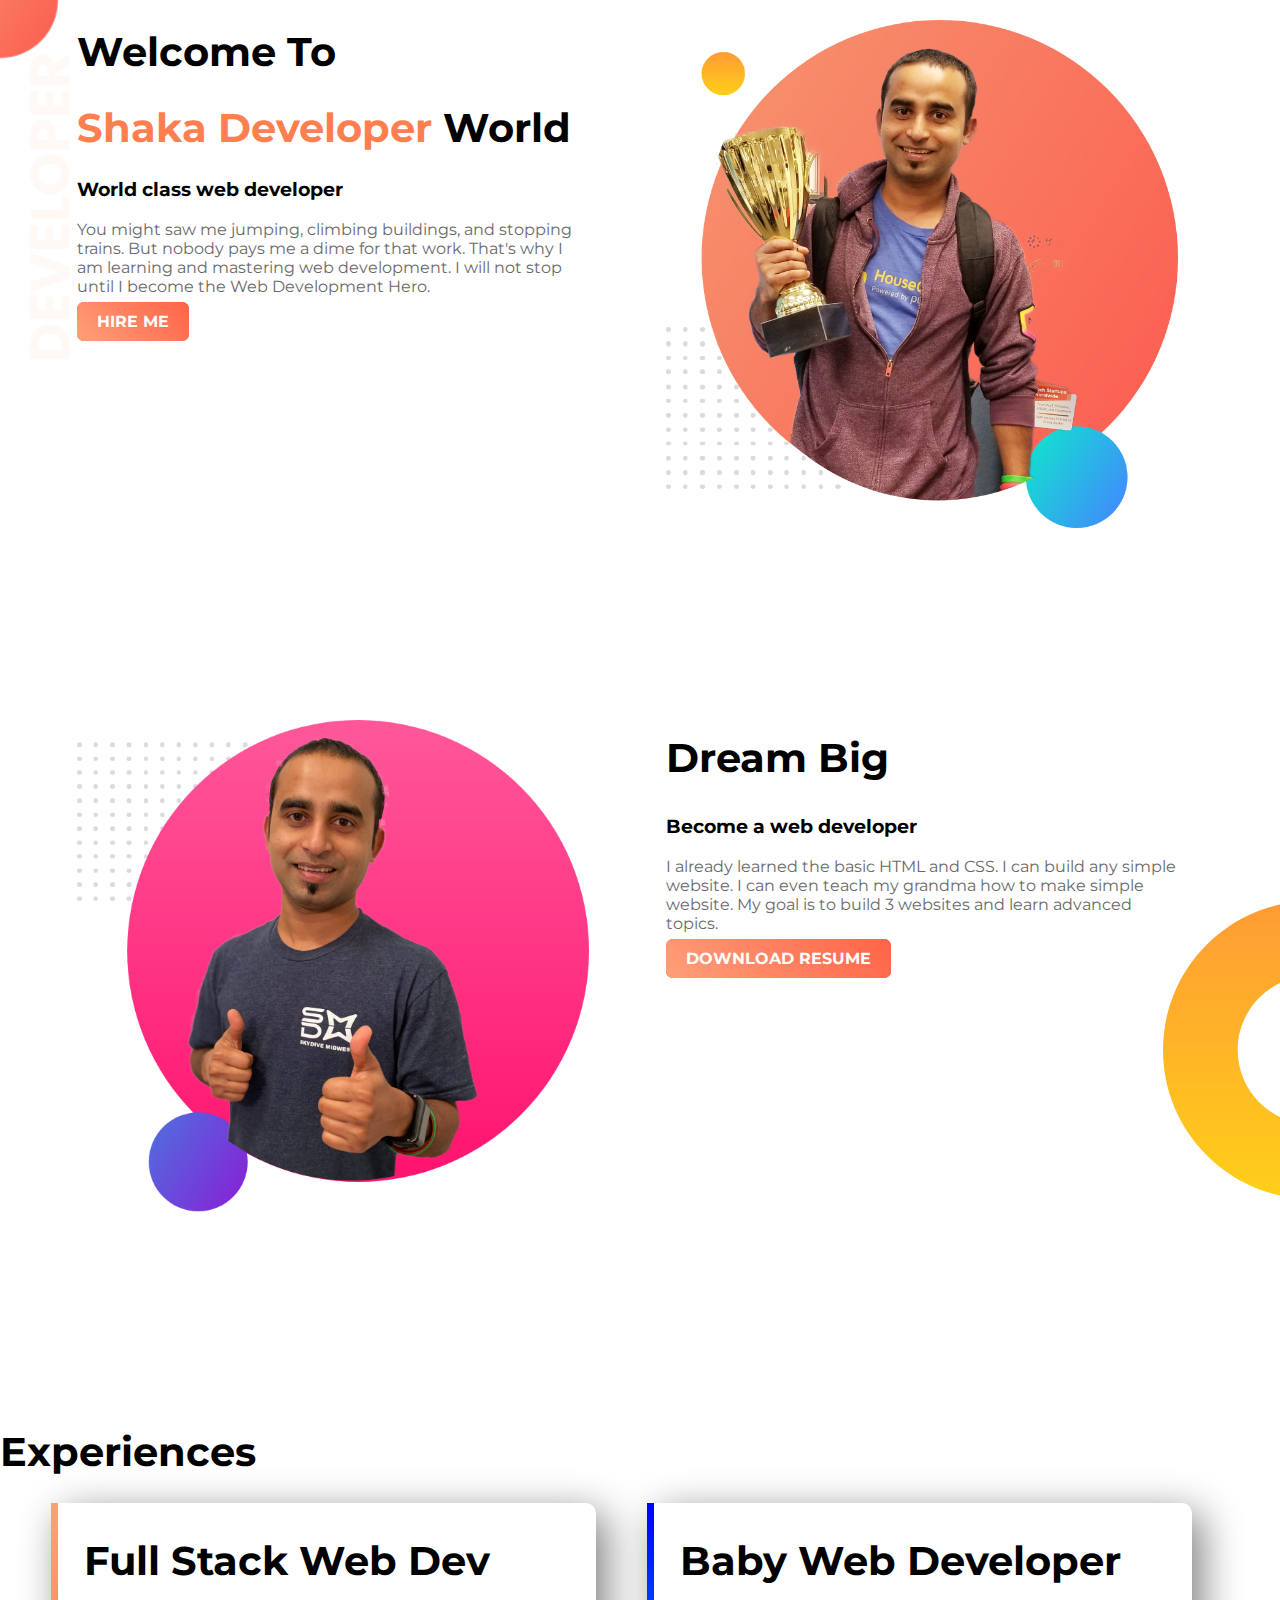
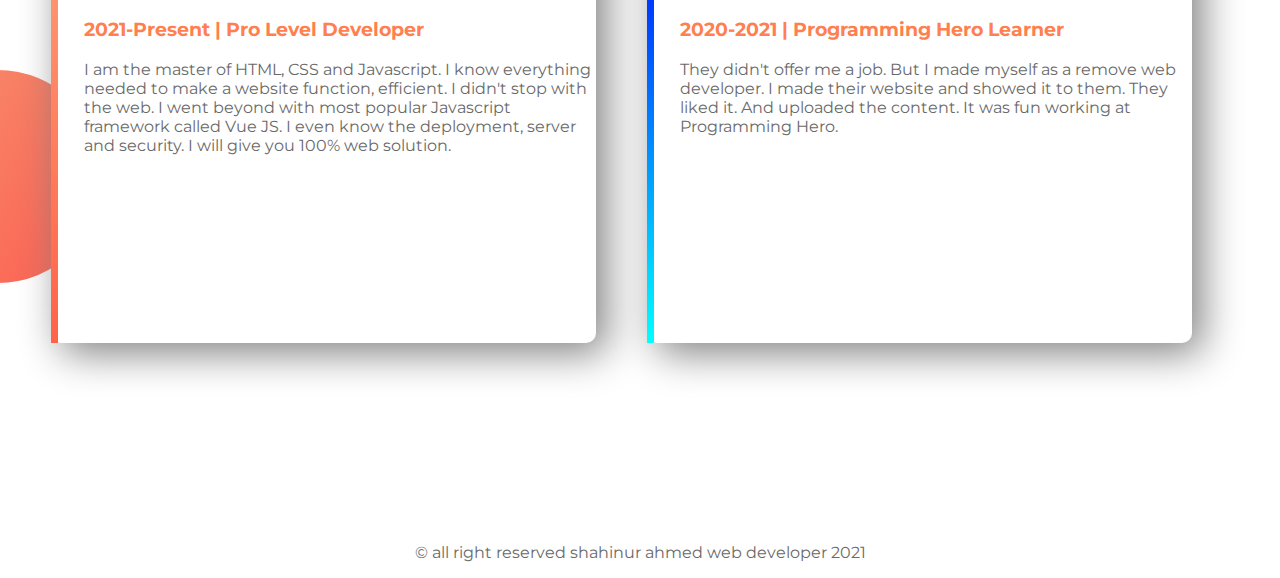
<file: index.html>
<!DOCTYPE html>
<html lang="en">
<head>
    <meta charset="UTF-8">
    <meta http-equiv="X-UA-Compatible" content="IE=edge">
    <meta name="viewport" content="width=device-width, initial-scale=1.0">
    <link rel="preconnect" href="https://fonts.gstatic.com">
<link href="https://fonts.googleapis.com/css2?family=Montserrat&display=swap" rel="stylesheet">
<link rel="stylesheet" href="style.css">
    <title>shaka portfolio</title>
</head>
<body>
    <section class="top-banner">
         <div class="half-sec">
        <h1>Welcome To</h1>
        <h1><span class="orange-highlight" >Shaka Developer</span> World</h1>
        <h3>World class web developer</h3>
        <p>You might saw me jumping, climbing buildings, and stopping trains. But nobody pays me a dime for that work. That's why I am learning and mastering web development. I will not stop until I become the Web Development Hero.</p>
        <a class="link-button" target="_blank" href=""> HIRE ME </a>
    </div>
    
    <div class="half-sec"><img src="images/jhankar.png" alt=""></div>
</section>
<section class="dream-area">
    <div class="half-sec"><img src="images/jhankar2.png" alt=""></div>
    <div class="half-sec">
   <h2>Dream Big</h2>
   <h3>Become a web developer</h3>
   <p>I already learned the basic HTML and CSS. I can build any simple website. I can even teach my grandma how to make simple website. My goal is to build 3 websites and learn advanced topics.</p>
   <a target="_blank" class="link-button" href=""> DOWNLOAD RESUME </a>
</div>
</section>
<section class="experience-area">
    <h1>Experiences</h1>
    <div id="full-web" class="half-sec single-experience">
    <h2>Full Stack Web Dev</h2>
    <h3 class="orange-highlight">2021-Present | Pro Level Developer</h3>
    <p>I am the master of HTML, CSS and Javascript. I know everything needed to make a website function, efficient. I didn't stop with the web. I went beyond with most popular Javascript framework called Vue JS. I even know the deployment, server and security. I will give you 100% web solution.</p>
    </div>

    <div id="baby-web" class="half-sec single-experience">
        <h2> Baby Web Developer</h2>
        <h3 class="orange-highlight">2020-2021 | Programming Hero Learner</h3>
        <p>They didn't offer me a job. But I made myself as a remove web developer. I made their website and showed it to them. They liked it. And uploaded the content. It was fun working at Programming Hero.</p>
    </div>
</section>
</body>
<footer>
    <p>
        © all right reserved shahinur ahmed web developer 2021
</p>
</footer>
</html>
</file>
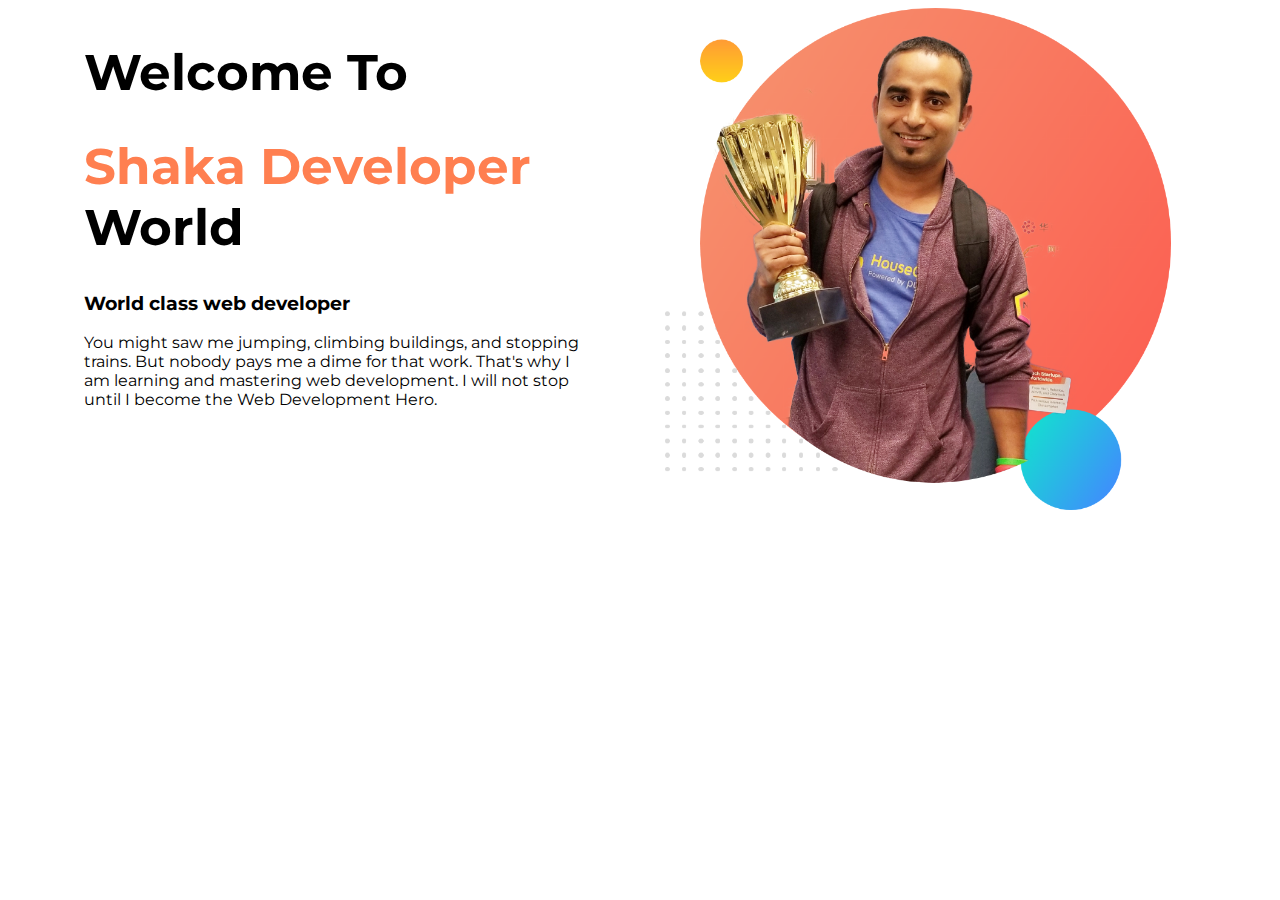
<file: images/index.html>
<!DOCTYPE html>
<html lang="en">
<head>
    <meta charset="UTF-8">
    <meta http-equiv="X-UA-Compatible" content="IE=edge">
    <meta name="viewport" content="width=device-width, initial-scale=1.0">
    <link rel="preconnect" href="https://fonts.gstatic.com">
<link href="https://fonts.googleapis.com/css2?family=Montserrat&display=swap" rel="stylesheet">
<link rel="stylesheet" href="style.css">
    <title>shaka portfolio</title>
</head>
<body>
    <section>
         <div class="half-sec">
        <h1>Welcome To</h1>
        <h1><span >Shaka Developer</span> World</h1>
        <h3>World class web developer</h3>
        <p>You might saw me jumping, climbing buildings, and stopping trains. But nobody pays me a dime for that work. That's why I am learning and mastering web development. I will not stop until I become the Web Development Hero.</p>
    </div>
    <div class="half-sec"><img src="jhankar.png" alt=""></div>
</section>
</body>
</html>
</file>
<file: style.css>
body{
    font-family: 'Montserrat', sans-serif;
    margin: 0px;
}
h1{
    font-size: 40px;
}
h2{
    font-size: 40px;
}
p{
    color: dimgrey;
}
.orange-highlight{
    color: coral;
}
.half-sec{
 width: 40%;
 float: left;
 margin-left: 4%;
 padding-left: 2%;
}
.half-sec img{
    width: 100%;
    margin: 20px 0px;
    
   }
   .top-banner{
    background-image: url("images/top-banner.png");
    background-repeat: no-repeat;
   }
   section{
       height: 550px;
       padding-bottom: 150px;
   }
   .link-button{
       text-decoration: none;
       background-image: linear-gradient(45deg, lightsalmon, tomato);
       background-color: sienna;
       padding: 10px 20px;
       border-radius: 7px;
       color: white;
       font-weight: 700;

   }

   .dream-area{
    background-image: url("images/dream-bg.png");
    background-repeat: no-repeat;
    background-position: right;
   }
   .single-experience{
       box-shadow: 10px 10px 40px gray;
       border-radius: 10px;
       height: 80%;
       background-color: white;
   }
   .experience-area{
       background-image: url("images/exp-bg.png");
       background-repeat: no-repeat;
       background-position: left;
   }
   #full-web{
       border-left: 7px solid;
       border-image: linear-gradient(180deg, lightsalmon, tomato);
       border-image-slice: 1;
   }
   #baby-web{
       border-left: 7px solid;
       border-image: linear-gradient(180deg, blue, cyan);
       border-image-slice: 1;
   }
   footer p{
       text-align: center;
   }
</file>
<file: images/style.css>
h1{
    font-size: 50px;
}
body{
    font-family: 'Montserrat', sans-serif;
}
span   {
    color: coral;
}
.half-sec{
 width: 40%;
 float: left;
 margin-left: 4%;
 padding-left: 2%;
}
.half-sec img{
    width: 100%;
    
   }
</file>
